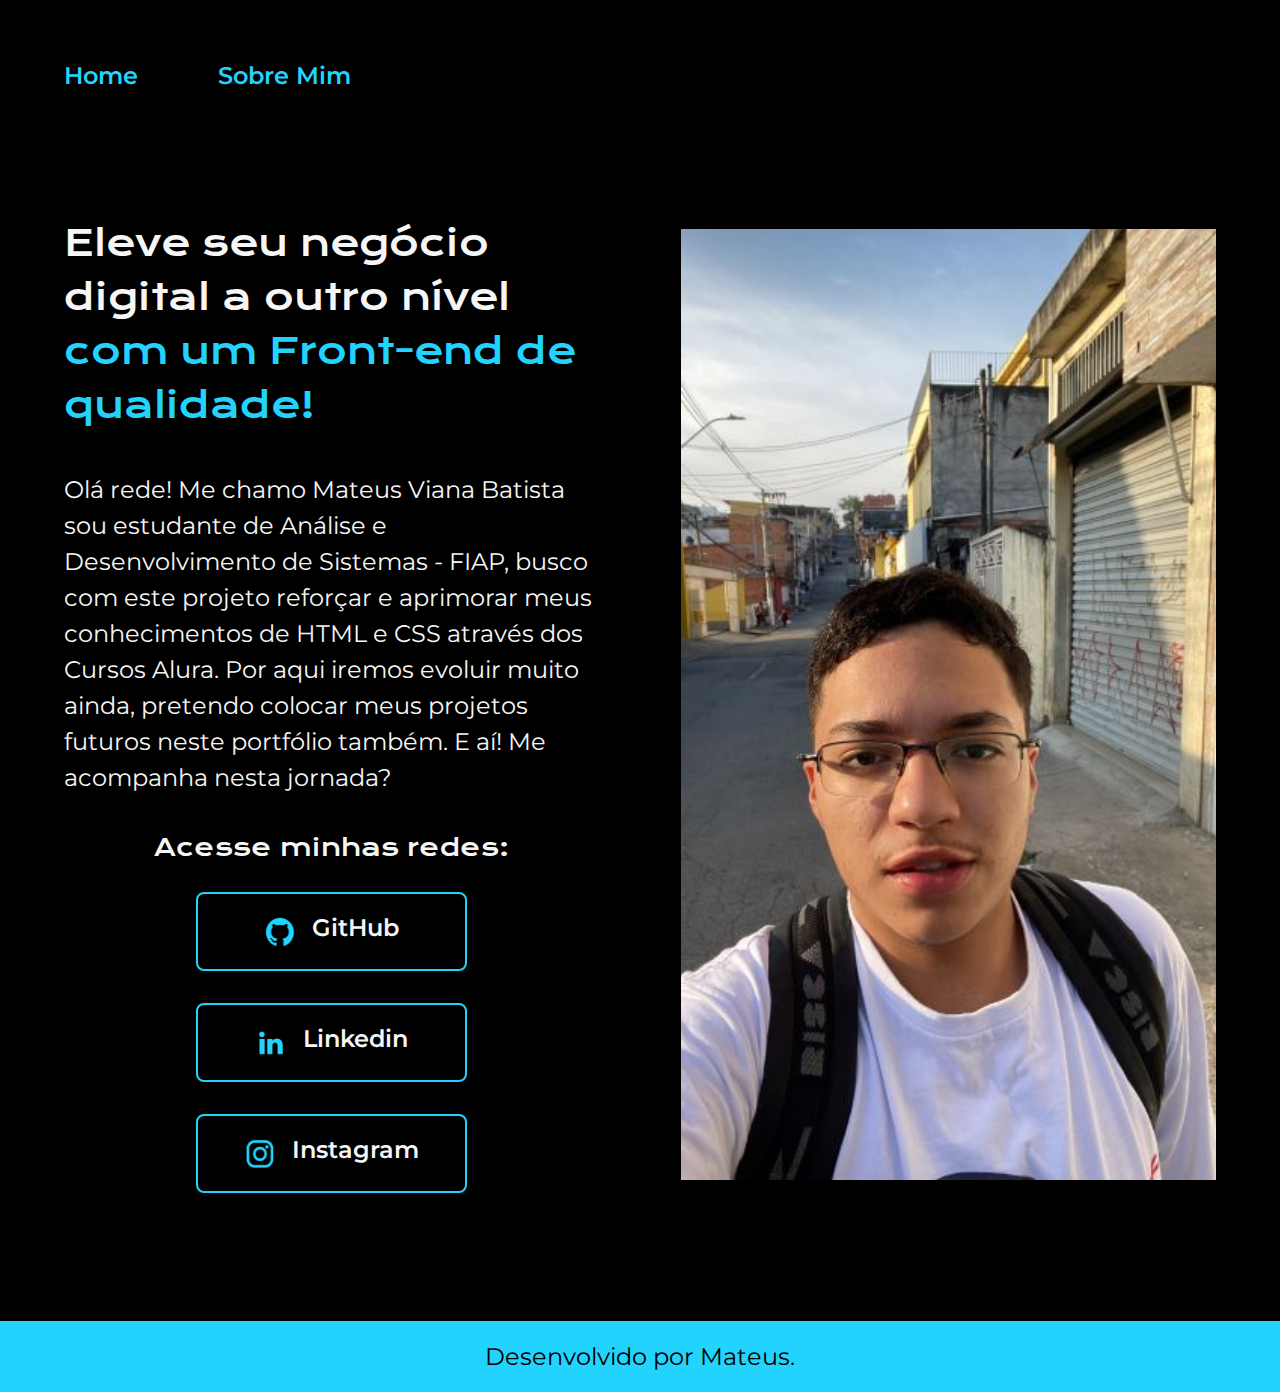
<file: index.html>
<!DOCTYPE html>
<html lang="pt-br">
<head>
    <meta charset="UTF-8">
    <meta name="viewport" content="width=device-width, initial-scale=1.0">
    <title>Porfolio Mateus</title>
    <link rel="stylesheet" href="css/reset.css">
    <link rel="stylesheet" href="css/estilo.css">
</head>
<body>

    <header class="cabecalho">
        <nav class="menu">
                <a class="menu_link" href="index.html">Home</a>
                <a class="menu_link" href="about.html">Sobre Mim</a>
        </nav>
    </header>

    <main class="apresentacao_conteudo">
        <section class="conteudo">
            <h1 class="titulo">Eleve seu negócio digital a outro nível <strong>com um Front-end de qualidade!</strong></h1>
            <p class="descricao_conteudo">Olá rede! Me chamo Mateus Viana Batista sou estudante de Análise e Desenvolvimento de Sistemas - FIAP, busco com este projeto reforçar e aprimorar meus conhecimentos de HTML e CSS através dos Cursos Alura. Por aqui iremos evoluir muito ainda, pretendo colocar meus projetos futuros neste portfólio também. E aí! Me acompanha nesta jornada?</p>
            <div class="botoes">
                <h2 class="redes">Acesse minhas redes:</h2>
                <a class="btn" href="https://github.com/mvianaa">
                    <img class="icones" src="assets/github.png" alt="Ícone do GitHub">
                    GitHub</a>
                <a class="btn" href="https://www.linkedin.com/in/mateus-viana-89a995246/">
                    <img class="icones" src="assets/linkedin.png" alt="Ícone do Linkedin">
                    Linkedin</a>    
                <a class="btn" href="https://instagram.com/m.viaana_">
                    <img class="icones" src="assets/instagram.png" alt="Ícone da Twitch">
                    Instagram</a>
            </div>
        </section>
        <img src="assets/imgmateus.JPG" alt="Foto de apresentação do Mateus Viana">
    </main>

    <footer>
        <aside>Desenvolvido por Mateus.</aside>
    </footer>
    
</body>
</html>
</file>
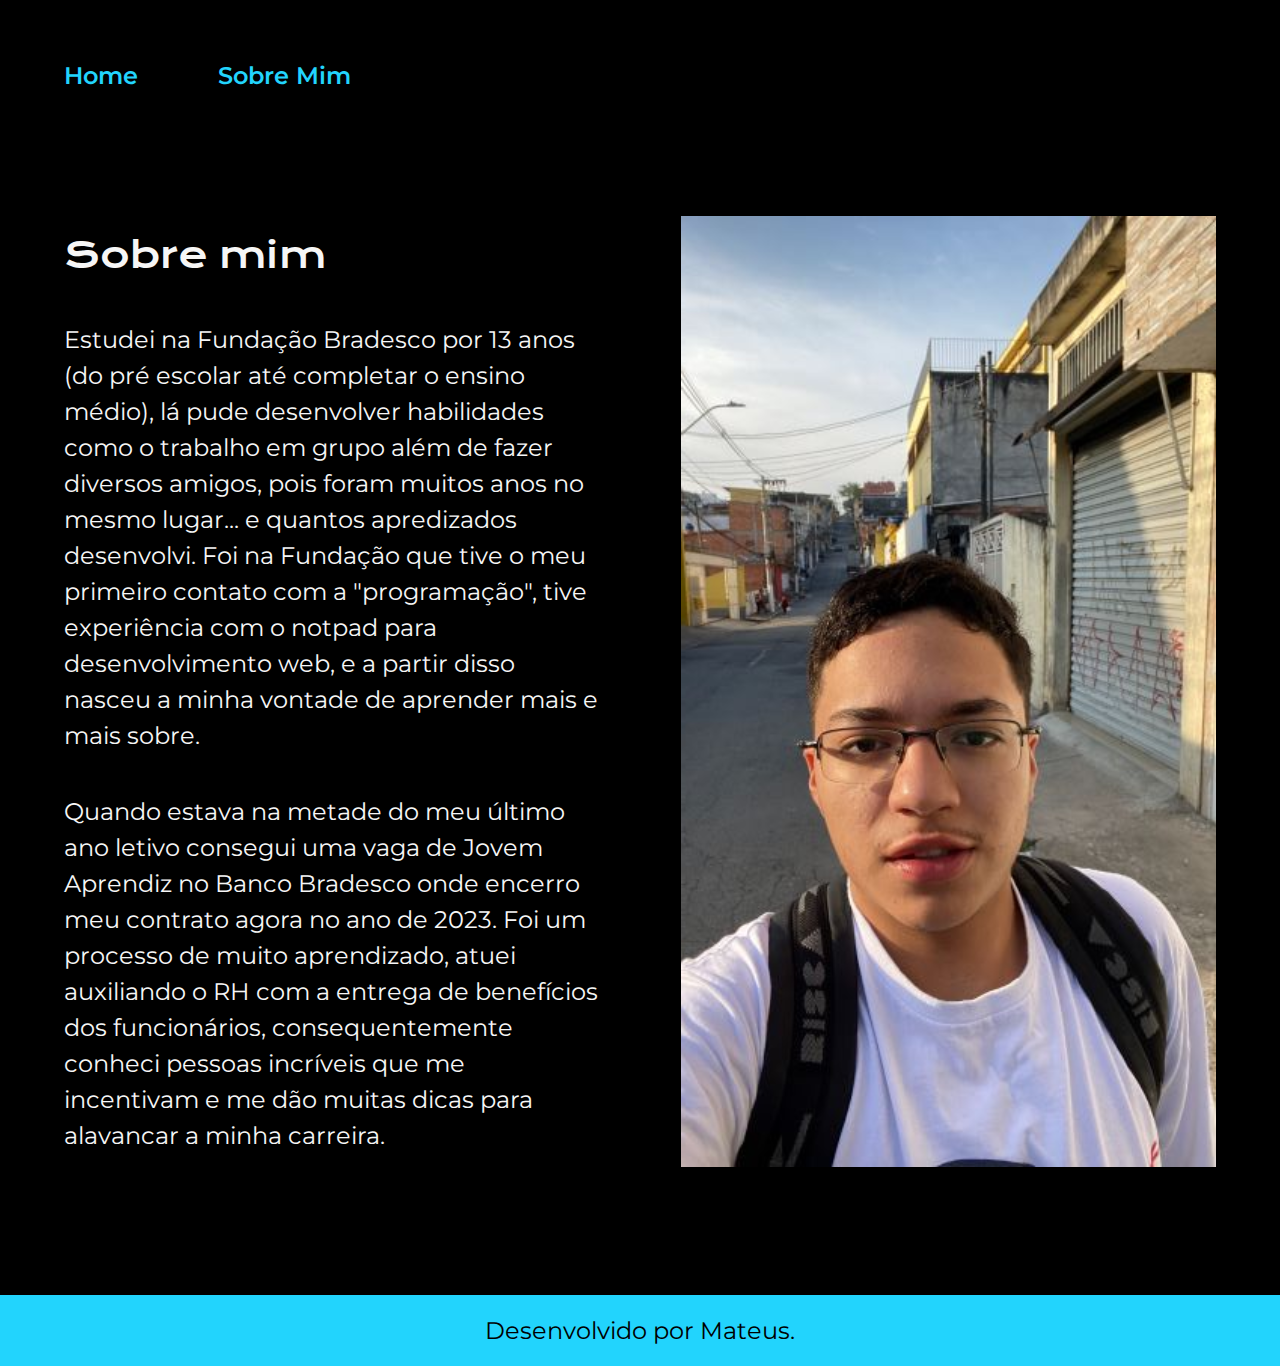
<file: about.html>
<!DOCTYPE html>
<html lang="pt-br">
<head>
    <meta charset="UTF-8">
    <meta name="viewport" content="width=device-width, initial-scale=1.0">
    <title>Sobre Mim</title>
    <link rel="stylesheet" href="css/reset.css">
    <link rel="stylesheet" href="css/estilo.css">
</head>
<body>
    <header class="cabecalho">
        <nav class="menu">
                <a class="menu_link" href="index.html">Home</a>
                <a class="menu_link" href="about.html">Sobre Mim</a>
        </nav>
    </header>
    <main class="apresentacao_conteudo">
        <section class="conteudo">
            <h1 class="titulo">Sobre mim</h1>

            <p class="descricao_conteudo">
                Estudei na Fundação Bradesco por 13 anos (do pré escolar até completar o ensino médio), lá pude desenvolver habilidades como o trabalho em grupo além de fazer diversos amigos, pois foram muitos anos no mesmo lugar... e quantos apredizados desenvolvi. Foi na Fundação que tive o meu primeiro contato com a "programação", tive experiência com o notpad para desenvolvimento web, e a partir disso nasceu a minha vontade de aprender mais e mais sobre.
            </p>
            
            <p class="descricao_conteudo">
                Quando estava na metade do meu último ano letivo consegui uma vaga de Jovem Aprendiz no Banco Bradesco onde encerro meu contrato agora no ano de 2023. Foi um processo de muito aprendizado, atuei auxiliando o RH com a entrega de benefícios dos funcionários, consequentemente conheci pessoas incríveis que me incentivam e me dão muitas dicas para alavancar a minha carreira.
            </p>
        </section>
        <img src="assets/imgmateus.JPG" alt="Foto de apresentação do Mateus Viana">
    </main>
    <footer>
        <aside>Desenvolvido por Mateus.</aside>
    </footer>
</body>
</html>
</file>
<file: css/estilo.css>
@import url('https://fonts.googleapis.com/css2?family=Krona+One&family=Montserrat:wght@400;600&display=swap');

:root{
    --cor-primaria: #000000;
    --cor-secundaria: #F6F6F6;
    --cor-terciaria: #22d4fd;
    --cor-hover: #272727;

    --fonte-primaria: 'Krona One', sans-serif;
    --fonte-secundaria: 'Montserrat', sans-serif;
}

body{
    background-color: var(--cor-primaria);
    color: var(--cor-secundaria);
    box-sizing: border-box;/*Faz com que os elementos filho não saiam do elemento pai, neste caso nada sairá do body*/
    /*height: 100vh; vh significa altura da tela, ou seja estamos ocupando 100% da tela. Vh vem do metadado viewport*/
}

.cabecalho{
    padding: 5% 0% 0% 5%;
}

.menu{
    display: flex;
    gap: 80px;
}

.menu_link{
    font-size: 1.5rem;
    font-family: var(--fonte-secundaria);
    font-weight: 600;
    text-decoration: none;
    color: #22D4FD;
}

.apresentacao_conteudo{
    padding: 10% 5%;
    display: flex;
    justify-content: space-between;
    align-items: center;
    gap: 82px;
}

.conteudo{
    width: 50%;
    display: flex;
    flex-direction: column;
    gap: 40px;
}

.titulo{
    font-size: 2.25rem;
    font-family: var(--fonte-primaria);
    line-height: 1.5;
}

strong{
    color: var(--cor-terciaria);
}

.descricao_conteudo{
    font-size: 1.5rem;
    font-family: var(--fonte-secundaria);
    line-height: 1.5; /* Define o espaçamento entre linhas como 1.5 vezes a altura da fonte */
}

.botoes{
    display: flex;
    flex-direction: column;
    justify-content: space-between;
    align-items: center;
    gap: 32px;
}

.redes{
    font-size: 1.5rem;
    font-family: var(--fonte-primaria);
    font-weight: 400;
}

.btn{
    display: flex;
    justify-content: center;
    border: 2px solid var(--cor-terciaria); /*Esta propriedade mostra o tamnho da borda, depois se ela é tracejada ou pontilhada, etc... e após isso a cor*/
    border-radius: 8px;
    width: 50%;
    text-align: center;
    font-size: 1.5rem;
    font-family: var(--fonte-secundaria);
    font-weight: 600;
    text-decoration: none;
    color: var(--cor-secundaria);
    padding: 21.5px 0;
    gap: 16px;
}

.btn:hover{ /*hover é uma animação quando interagimos com este botão no navegador, para isso selecionamos o elemento, depois dois pontos e o nome da animação*/
    background-color: var(--cor-hover);

}

.icones{
    width: 32px;
    height: 32px;
    /*padding-right: 16px; poderia utilizar o gap tbm na classe de botões, daria o mesmo efeito*/
}

img{
    width: 50%;
}

aside{
    background-color: var(--cor-terciaria);
    padding: 23.64px ;
    color: var(--cor-primaria);
    font-size: 1.5rem;
    font-family: var(--fonte-secundaria);
    text-align: center;
}

@media screen and (max-width: 1200px){
    .cabecalho{
        padding: 10%;
    }

    .menu{
        justify-content: center;
    }

    .apresentacao_conteudo{
        flex-direction: column-reverse;
    }

    .conteudo{
        width: auto;
    }
}
</file>
